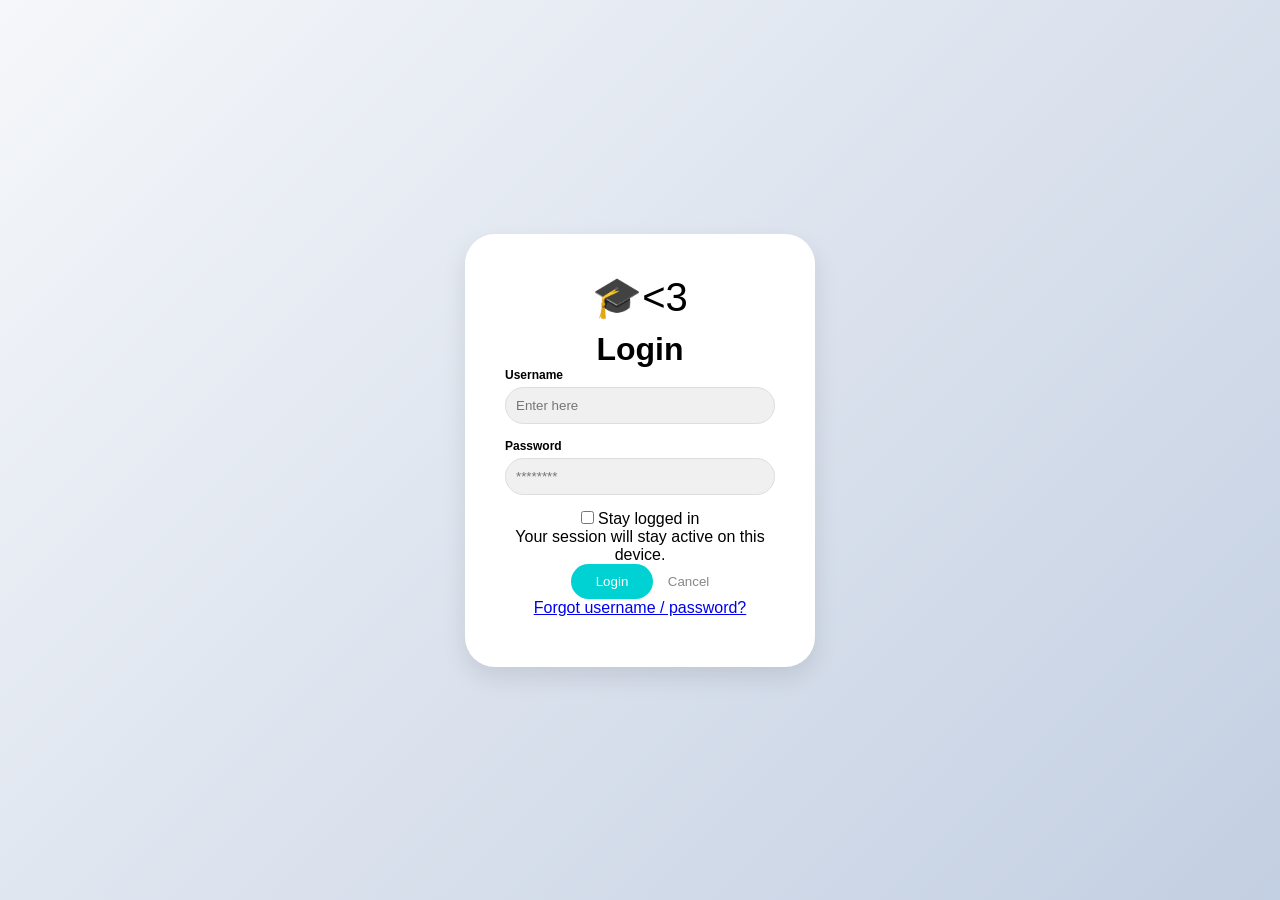
<file: index.html>
<!DOCTYPE html>
<html lang="en">
<head>
    <meta charset="UTF-8">
    <meta name="viewport" content="width=device-width, initial-scale=1.0">
    <title>Login - Virtual Notebooks</title>
    <link rel="stylesheet" href="style.css">
</head>
<body class="login-bg">
    <div class="login-card">
        <div class="logo-placeholder">🎓<3</div>
        <h1>Login</h1>
        
        <div class="input-group">
            <label>Username</label>
            <input type="text" id="username" placeholder="Enter here">
        </div>

        <div class="input-group">
            <label>Password</label>
            <input type="password" id="password" placeholder="********">
        </div>

        <div class="options">
            <label><input type="checkbox"> Stay logged in</label>
            <p class="sub-text">Your session will stay active on this device.</p>
        </div>

        <div class="button-row">
            <button onclick="handleLogin()" class="btn-login">Login</button>
            <button class="btn-cancel">Cancel</button>
        </div>

        <a href="#" class="forgot-link">Forgot username / password?</a>
        <p id="message" style="color: red; font-size: 12px; margin-top: 10px;"></p>
    </div>

    <script>
        let attempts = 0;

        function handleLogin() {
            const user = document.getElementById('username').value;
            const pass = document.getElementById('password').value;
            const msg = document.getElementById('message');

            if (attempts >= 3) {
                msg.innerText = "Account locked: Too many failed attempts.";
                return;
            }

            if (user === "YuriLover1" && pass === "MIZISUA") {
                // Success: Redirect to notebooks
                window.location.href = "notebooks.html";
            } else {
                attempts++;
                if (attempts >= 3) {
                    msg.innerText = "Too many attempts. Access denied.";
                } else {
                    msg.innerText = `Invalid credentials. ${3 - attempts} attempts remaining.`;
                }
            }
        }
    </script>
</body>
</html>
</file>
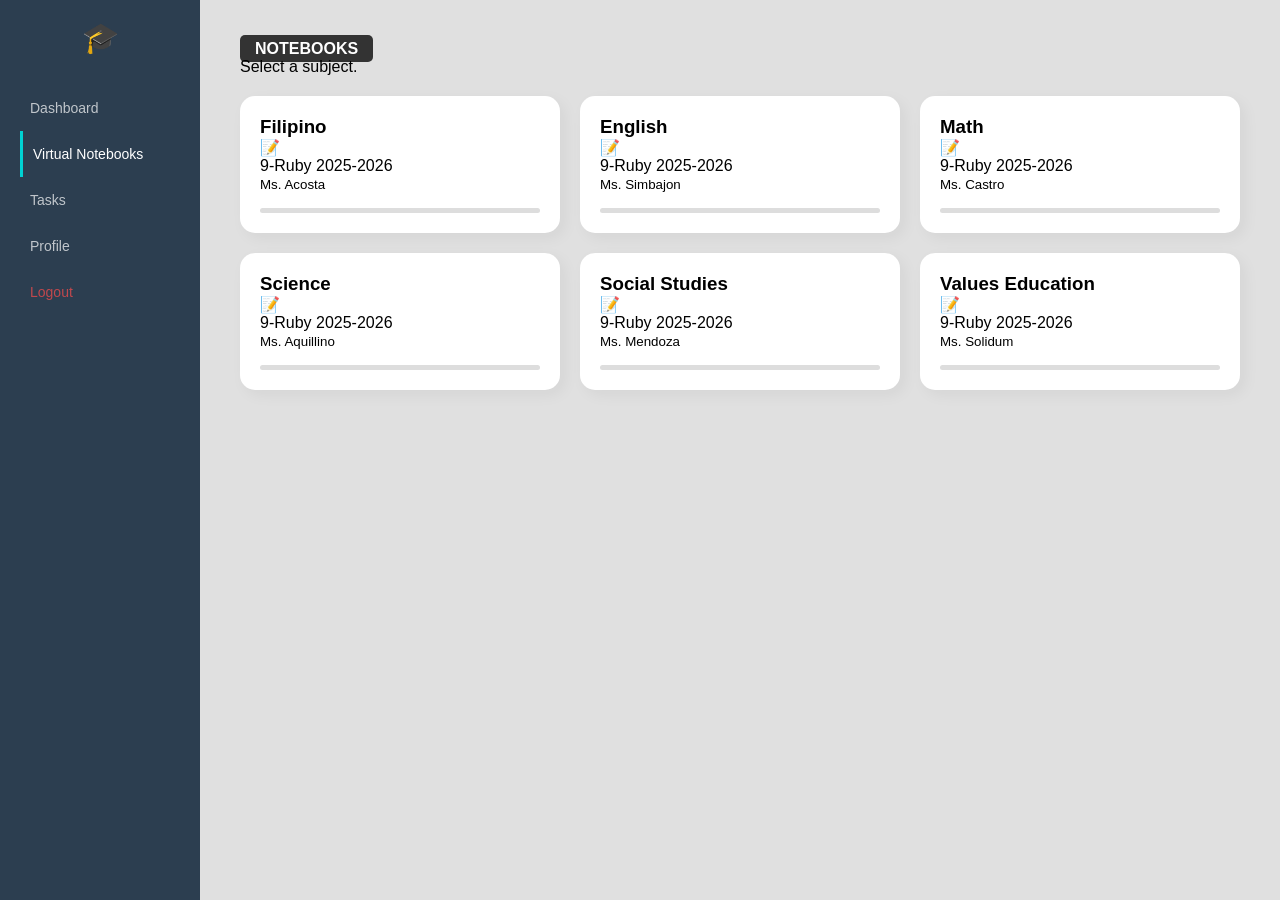
<file: notebooks.html>
<!DOCTYPE html>
<html lang="en">
<head>
    <meta charset="UTF-8">
    <meta name="viewport" content="width=device-width, initial-scale=1.0">
    <title>NOTEBOOKS 📚</title>
    <link rel="stylesheet" href="style.css">
</head>
<body class="dashboard-body">
    <nav class="sidebar">
        <div class="sidebar-logo">🎓</div>
        <ul>
            <li>Dashboard</li>
            <li class="active">Virtual Notebooks</li>
            <li>Tasks</li>
            <li>Profile</li>
            <li onclick="location.href='index.html'" style="cursor:pointer; color: #ff4d4d;">Logout</li>
        </ul>
    </nav>

    <main class="content">
        <header>
            <span class="badge">NOTEBOOKS</span>
            <p>Select a subject.</p>
        </header>

        <div class="grid">
            <div class="subject-card">
                <h3>Filipino</h3>
                <div class="card-img">📝</div>
                <p>9-Ruby 2025-2026</p>
                <small>Ms. Acosta</small>
                <div class="progress-bar"></div>
            </div>
            <div class="subject-card">
                <h3>English</h3>
                <div class="card-img">📝</div>
                <p>9-Ruby 2025-2026</p>
                <small>Ms. Simbajon</small>
                <div class="progress-bar"></div>
            </div>
            <div class="subject-card">
                <h3>Math</h3>
                <div class="card-img">📝</div>
                <p>9-Ruby 2025-2026</p>
                <small>Ms. Castro</small>
                <div class="progress-bar"></div>
            </div>
            <div class="subject-card">
                <h3>Science</h3>
                <div class="card-img">📝</div>
                <p>9-Ruby 2025-2026</p>
                <small>Ms. Aquillino</small>
                <div class="progress-bar"></div>
            </div>
            <div class="subject-card">
                <h3>Social Studies</h3>
                <div class="card-img">📝</div>
                <p>9-Ruby 2025-2026</p>
                <small>Ms. Mendoza </small>
                <div class="progress-bar"></div>
            </div>
            <div class="subject-card">
                <h3>Values Education</h3>
                <div class="card-img">📝</div>
                <p>9-Ruby 2025-2026</p>
                <small>Ms. Solidum</small>
                <div class="progress-bar"></div>
            </div>
        </div>
    </main>
</body>
</html>
</file>
<file: style.css>
* { font-family: 'Segoe UI', sans-serif; box-sizing: border-box; margin: 0; padding: 0; }

/* Backgrounds */
.login-bg {
    background: linear-gradient(135deg, #f5f7fa 0%, #c3cfe2 100%);
    display: flex; justify-content: center; align-items: center; height: 100vh;
}

.dashboard-body { display: flex; background-color: #e0e0e0; height: 100vh; }

/* Login Card */
.login-card {
    background: white; padding: 40px; border-radius: 30px;
    box-shadow: 0 10px 25px rgba(0,0,0,0.1); width: 350px; text-align: center;
}

.logo-placeholder { font-size: 40px; margin-bottom: 10px; }

.input-group { margin-bottom: 15px; text-align: left; }
.input-group label { display: block; font-size: 12px; font-weight: bold; margin-bottom: 5px; }
.input-group input {
    width: 100%; padding: 10px; border-radius: 20px; border: 1px solid #ddd; background: #f0f0f0;
}

.btn-login { background: #00d2d3; color: white; border: none; padding: 10px 25px; border-radius: 20px; cursor: pointer; }
.btn-cancel { background: none; border: none; color: #888; cursor: pointer; margin-left: 10px; }

/* Sidebar */
.sidebar { width: 200px; background: #2c3e50; color: white; padding: 20px; }
.sidebar-logo { font-size: 30px; margin-bottom: 30px; text-align: center; }
.sidebar ul { list-style: none; }
.sidebar li { padding: 15px 10px; font-size: 14px; opacity: 0.7; }
.sidebar li.active { opacity: 1; border-left: 3px solid #00d2d3; }

/* Grid Layout */
.content { flex-grow: 1; padding: 40px; }
.grid { display: grid; grid-template-columns: repeat(3, 1fr); gap: 20px; margin-top: 20px; }

.subject-card {
    background: white; padding: 20px; border-radius: 15px;
    box-shadow: 5px 5px 15px rgba(0,0,0,0.05); position: relative;
}

.badge { background: #333; color: white; padding: 5px 15px; border-radius: 5px; font-weight: bold; }
.progress-bar { height: 5px; background: #ddd; margin-top: 15px; border-radius: 5px; }
</file>
